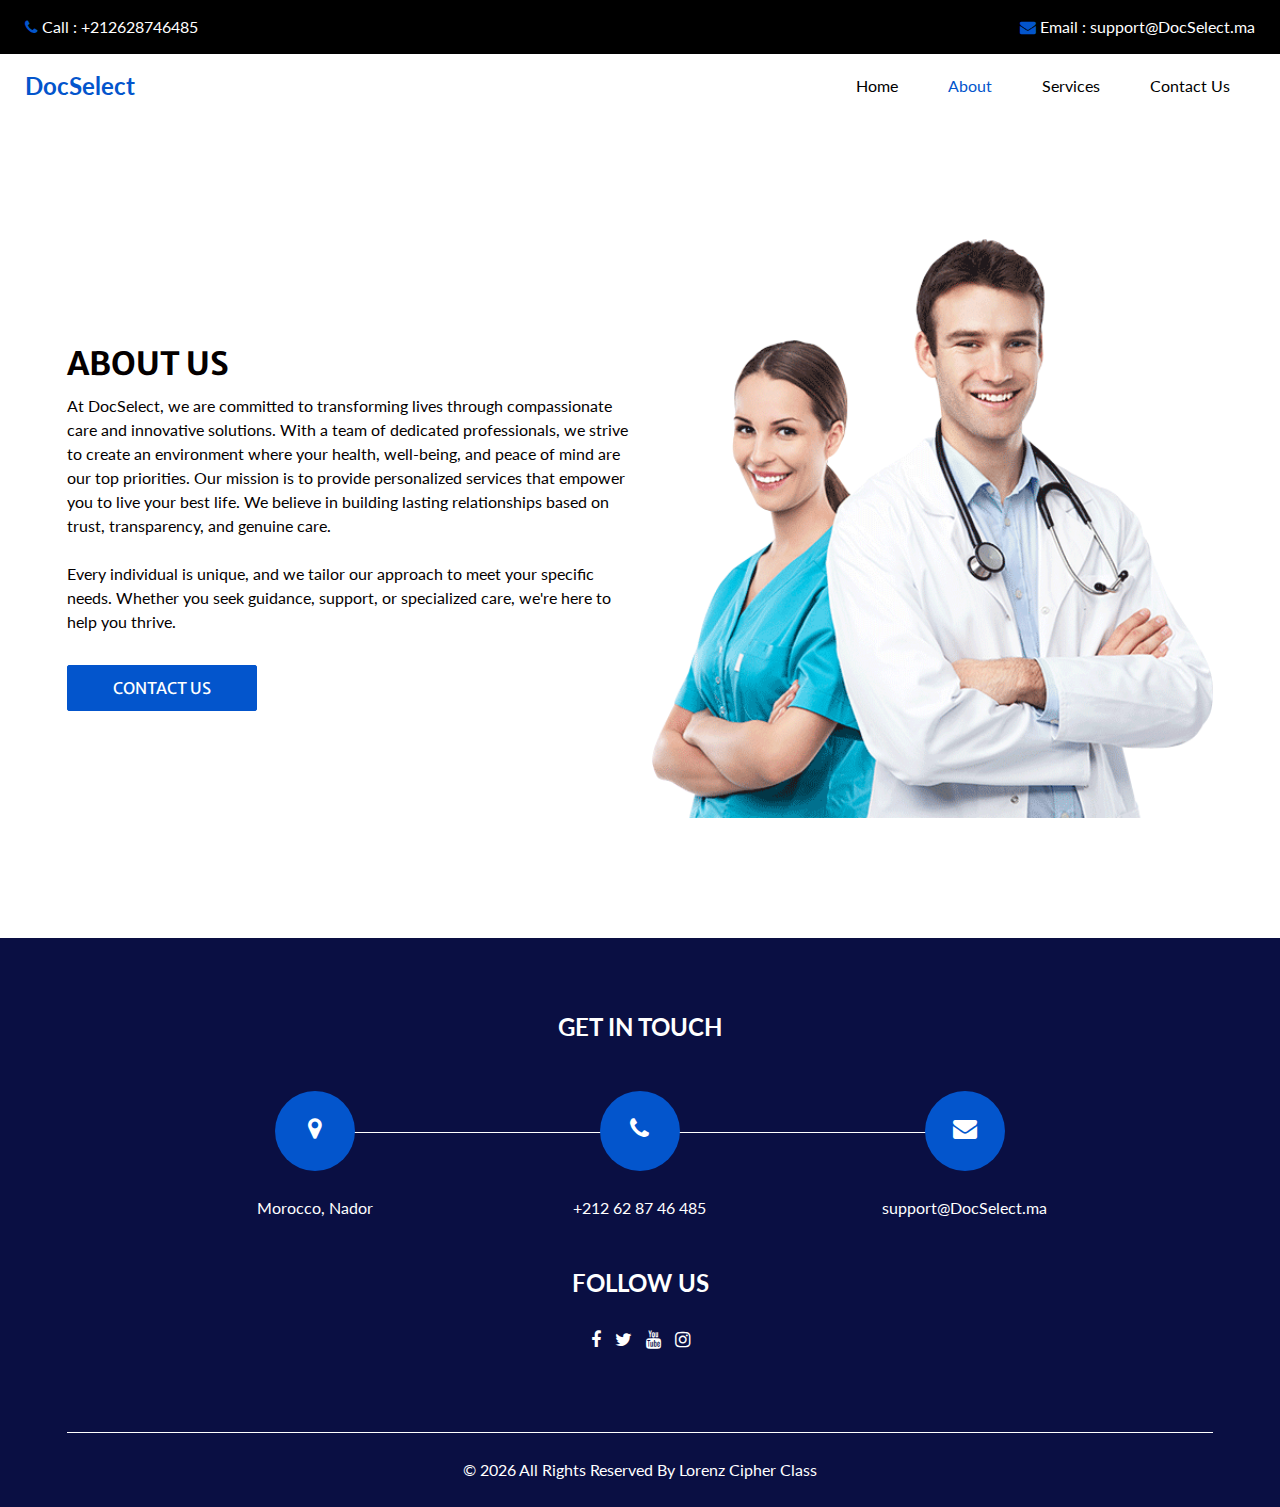
<file: about.html>
<!DOCTYPE html>
<html lang="en">
<head>
    <meta charset="UTF-8">
    <meta name="viewport" content="width=device-width, initial-scale=1.0">
    <title>About Us</title>
  <!-- slider stylesheet -->
  <link rel="stylesheet" type="text/css" href="https://cdnjs.cloudflare.com/ajax/libs/OwlCarousel2/2.3.4/assets/owl.carousel.min.css" >
  <!-- bootstrap cdn css -->
  <link href="https://cdn.jsdelivr.net/npm/bootstrap@5.3.3/dist/css/bootstrap.min.css" rel="stylesheet" integrity="sha384-QWTKZyjpPEjISv5WaRU9OFeRpok6YctnYmDr5pNlyT2bRjXh0JMhjY6hW+ALEwIH" crossorigin="anonymous">
  <!-- font awesome style -->
  <link rel="stylesheet" type="text/css" href="https://cdnjs.cloudflare.com/ajax/libs/font-awesome/4.7.0/css/font-awesome.css" >

  <!-- Custom styles for this template -->
  <link href="css/style.css" rel="stylesheet" >
  <!-- responsive style -->
  <link href="css/responsive.css" rel="stylesheet" >
</head>
<body>
   <!-- header section strats -->
   <header class="header_section">
    <div class="header_top">
      <div class="container-fluid">
        <div class="contact_nav">
          <a href="">
            <i class="fa fa-phone" aria-hidden="true"></i>
            <span>
              Call : +212628746485
            </span>
          </a>
          <a href="">
            <i class="fa fa-envelope" aria-hidden="true"></i>
            <span>
              Email : support@DocSelect.ma
            </span>
          </a>
        </div>
      </div>
    </div>
    <div class="header_bottom">
      <div class="container-fluid">
        <nav class="navbar navbar-expand-lg custom_nav-container ">
          <a class="navbar-brand" href="index.html">
            <span>
              DocSelect
            </span>
          </a>

          <button class="navbar-toggler" type="button" data-toggle="collapse" data-target="#navbarSupportedContent" aria-controls="navbarSupportedContent" aria-expanded="false" aria-label="Toggle navigation">
            <span class=""> </span>
          </button>

          <div class="collapse navbar-collapse" id="navbarSupportedContent">
            <ul class="navbar-nav ">
              <li class="nav-item">
                <a class="nav-link" href="index.html">Home <span class="sr-only">(current)</span></a>
              </li>
              <li class="nav-item active">
                <a class="nav-link" href="about.html"> About</a>
              </li>
              <li class="nav-item">
                <a class="nav-link" href="services.html">Services</a>
              </li>
              <li class="nav-item">
                <a class="nav-link" href="contact.html">Contact Us</a>
              </li>
            </ul>
          </div>
        </nav>
      </div>
    </div>
  </header>
  <!-- end header section -->
  <!-- about section -->
  <section class="about_section layout_padding">
    <div class="container">
      <div class="row" style="justify-content: space-between;">
        <div class="col-lg-6 col-md-6">
          <div class="detail-box">
            <h2>
              About us
            </h2>
            <p>
              At DocSelect, we are committed to transforming lives through compassionate care and innovative solutions. With a team of dedicated professionals, we strive to create an environment where your health, well-being, and peace of mind are our top priorities. Our mission is to provide personalized services that empower you to live your best life. We believe in building lasting relationships based on trust, transparency, and genuine care. <br><br>
              Every individual is unique, and we tailor our approach to meet your specific needs. Whether you seek guidance, support, or specialized care, we're here to help you thrive.
            </p>
            <a href="contact.html">
              Contact Us
            </a>
          </div>
        </div>
        <div class="col-lg-6 col-md-6">
          <div class="img-box">
            <img src="images/about.png" alt="">
          </div>
        </div>
      </div>
    </div>
  </section>
  <!-- end about section -->
  
  <!-- info section -->
  <section class="info_section ">
    <div class="container">
      <h4>
        Get In Touch
      </h4>
      <div class="row">
        <div class="col-lg-10 mx-auto">
          <div class="info_items">
            <div class="row">
              <div class="col-md-4">
                <a href="">
                  <div class="item ">
                    <div class="img-box ">
                      <i class="fa fa-map-marker" aria-hidden="true"></i>
                    </div>
                    <p>
                      Morocco, Nador
                    </p>
                  </div>
                </a>
              </div>
              <div class="col-md-4">
                <a href="">
                  <div class="item ">
                    <div class="img-box ">
                      <i class="fa fa-phone" aria-hidden="true"></i>
                    </div>
                    <p>
                      +212 62 87 46 485
                    </p>
                  </div>
                </a>
              </div>
              <div class="col-md-4">
                <a href="">
                  <div class="item ">
                    <div class="img-box">
                      <i class="fa fa-envelope" aria-hidden="true"></i>
                    </div>
                    <p>
                      support@DocSelect.ma
                    </p>
                  </div>
                </a>
              </div>
            </div>
          </div>
        </div>
      </div>
    </div>
    <div class="social-box">
      <h4>
        Follow Us
      </h4>
      <div class="box">
        <a href="">
          <i class="fa fa-facebook" aria-hidden="true"></i>
        </a>
        <a href="">
          <i class="fa fa-twitter" aria-hidden="true"></i>
        </a>
        <a href="">
          <i class="fa fa-youtube" aria-hidden="true"></i>
        </a>
        <a href="">
          <i class="fa fa-instagram" aria-hidden="true"></i>
        </a>
      </div>
    </div>
  </section>
  <!-- end info_section -->
     <!-- footer section -->
  <footer class="footer_section">
    <div class="container">
      <p>
        &copy; <span id="displayDateYear"></span> All Rights Reserved By <a href="#">Lorenz Cipher Class</a>
      </p>
    </div>
  </footer>
  <!-- footer section -->
  <script src="https://cdnjs.cloudflare.com/ajax/libs/jquery/3.7.1/jquery.min.js"></script>
  <script src="https://cdn.jsdelivr.net/npm/bootstrap@5.3.3/dist/js/bootstrap.bundle.min.js" integrity="sha384-YvpcrYf0tY3lHB60NNkmXc5s9fDVZLESaAA55NDzOxhy9GkcIdslK1eN7N6jIeHz" crossorigin="anonymous"></script>
  <script src="https://cdnjs.cloudflare.com/ajax/libs/OwlCarousel2/2.3.4/owl.carousel.min.js">
  </script>
  <script src="js/custom.js"></script>
</body>
</html>
</file>
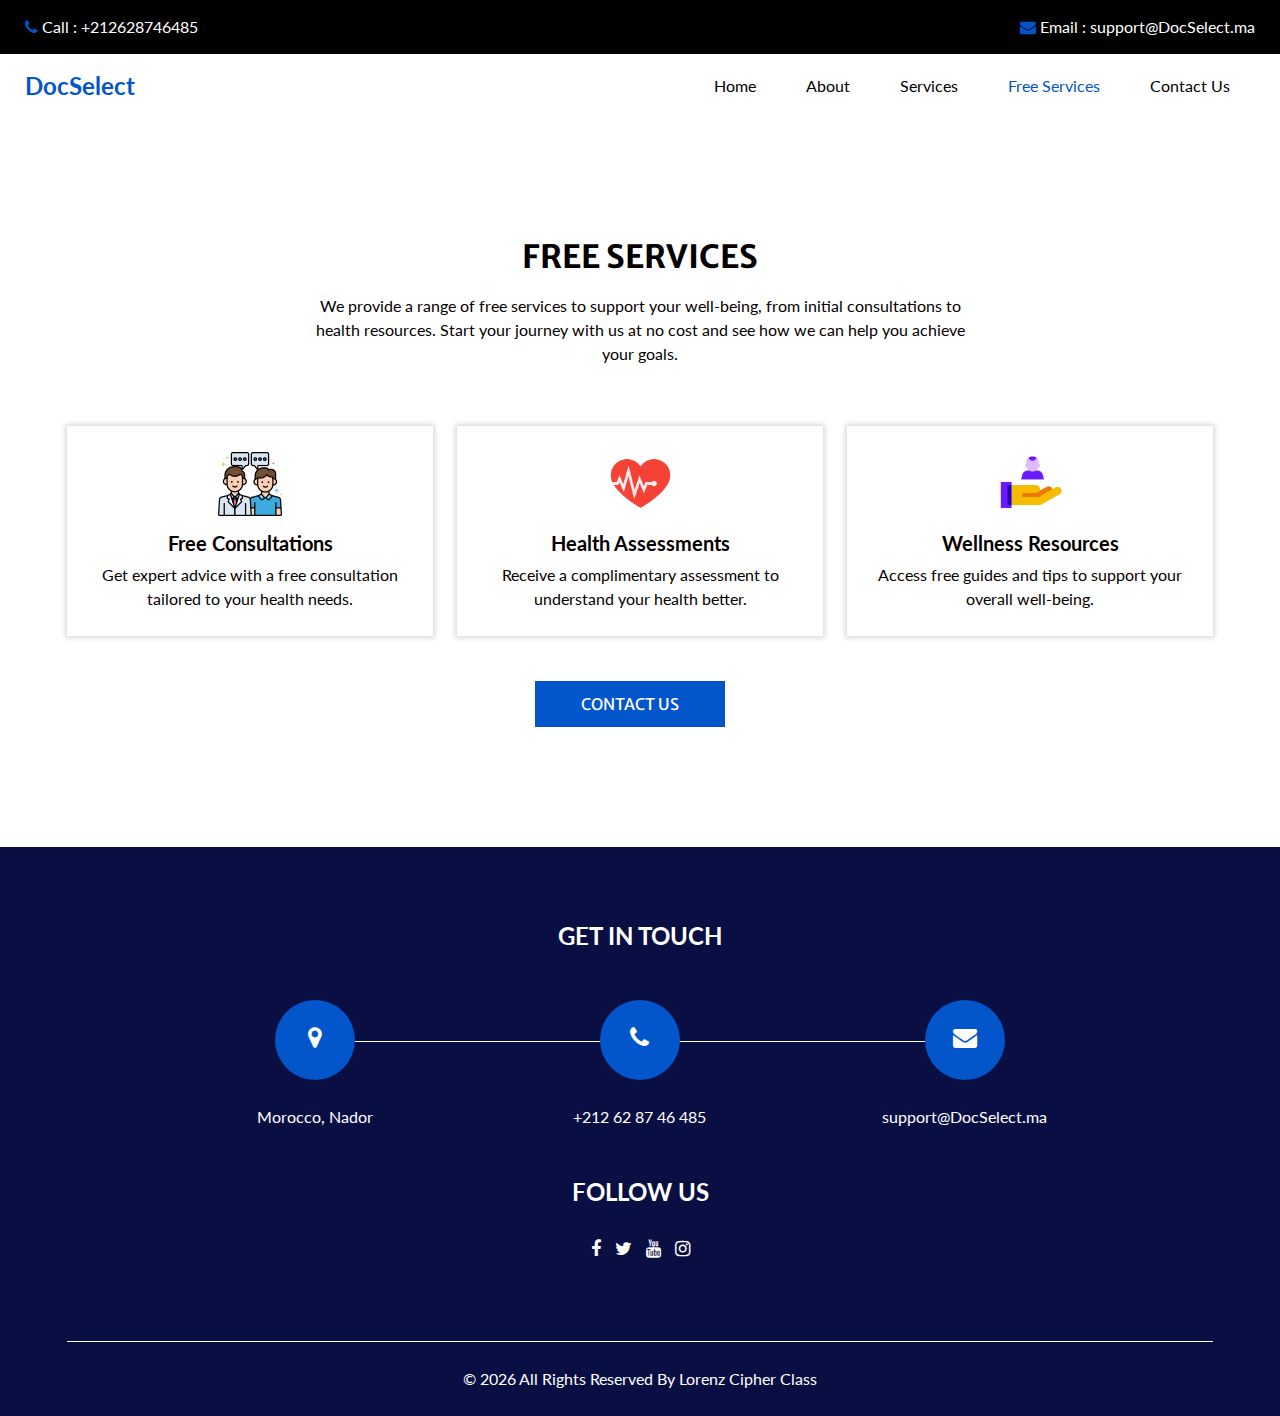
<file: freeServices.html>
<!DOCTYPE html>
<html lang="en">
<head>
    <meta charset="UTF-8">
    <meta name="viewport" content="width=device-width, initial-scale=1.0">
    <title>Free Services</title>

  <!-- slider stylesheet -->
  <link rel="stylesheet" type="text/css" href="https://cdnjs.cloudflare.com/ajax/libs/OwlCarousel2/2.3.4/assets/owl.carousel.min.css" >
 <!-- bootstrap cdn css -->
 <link href="https://cdn.jsdelivr.net/npm/bootstrap@5.3.3/dist/css/bootstrap.min.css" rel="stylesheet" integrity="sha384-QWTKZyjpPEjISv5WaRU9OFeRpok6YctnYmDr5pNlyT2bRjXh0JMhjY6hW+ALEwIH" crossorigin="anonymous">
  <!-- font awesome style -->
  <link rel="stylesheet" type="text/css" href="https://cdnjs.cloudflare.com/ajax/libs/font-awesome/4.7.0/css/font-awesome.css" >

  <!-- Custom styles for this template -->
  <link href="css/style.css" rel="stylesheet" >
  <!-- responsive style -->
  <link href="css/responsive.css" rel="stylesheet" >

</head>
<body>
   <!-- header section strats -->
   <header class="header_section">
    <div class="header_top">
      <div class="container-fluid">
        <div class="contact_nav">
          <a href="">
            <i class="fa fa-phone" aria-hidden="true"></i>
            <span>
              Call : +212628746485
            </span>
          </a>
          <a href="">
            <i class="fa fa-envelope" aria-hidden="true"></i>
            <span>
              Email : support@DocSelect.ma
            </span>
          </a>
        </div>
      </div>
    </div>
    <div class="header_bottom">
      <div class="container-fluid">
        <nav class="navbar navbar-expand-lg custom_nav-container ">
          <a class="navbar-brand" href="index.html">
            <span>
              DocSelect
            </span>
          </a>

          <button class="navbar-toggler" type="button" data-toggle="collapse" data-target="#navbarSupportedContent" aria-controls="navbarSupportedContent" aria-expanded="false" aria-label="Toggle navigation">
            <span class=""> </span>
          </button>

          <div class="collapse navbar-collapse" id="navbarSupportedContent">
            <ul class="navbar-nav ">
              <li class="nav-item">
                <a class="nav-link" href="index.html">Home <span class="sr-only">(current)</span></a>
              </li>
              <li class="nav-item">
                <a class="nav-link" href="about.html"> About</a>
              </li>
              <li class="nav-item">
                <a class="nav-link" href="services.html">Services</a>
              </li>
              <li class="nav-item active">
                <a class="nav-link" href="freeServices.html">Free Services</a>
              </li>
              <li class="nav-item">
                <a class="nav-link" href="contact.html">Contact Us</a>
              </li>
            </ul>
          </div>
        </nav>
      </div>
    </div>
  </header>
  <!-- end header section -->
  <!-- service section -->
  <section class="service_section layout_padding">
    <div class="container ">
      <div class="heading_container heading_center">
        <h2> Free Services</h2>
        <p style="max-width: 650px;padding-top: 10px;">We provide a range of free services to support your well-being, from initial consultations to health resources. Start your journey with us at no cost and see how we can help you achieve your goals.</p>
      </div>
      <div class="row">
        <div class="col-sm-6 col-md-4 mx-auto">
          <div class="box ">
            <div class="img-box">
              <img src="images/icons8-consultation-64.png" alt="" />
            </div>
            <div class="detail-box">
              <h5>
                Free Consultations
              </h5>
              <p>
                Get expert advice with a free consultation tailored to your health needs.
              </p>
            </div>
          </div>
        </div>
        <div class="col-sm-6 col-md-4 mx-auto">
          <div class="box ">
            <div class="img-box">
              <img src="images/icons8-health-96.png" alt="" />
            </div>
            <div class="detail-box">
              <h5>
                Health Assessments
              </h5>
              <p>
                Receive a complimentary assessment to understand your health better.
              </p>
            </div>
          </div>
        </div>
        <div class="col-sm-6 col-md-4 mx-auto">
          <div class="box ">
            <div class="img-box">
              <img src="images/icons8-human-resources-96.png" alt="" />
            </div>
            <div class="detail-box">
              <h5>
                Wellness Resources
              </h5>
              <p>
                Access free guides and tips to support your overall well-being.
              </p>
            </div>
          </div>
        </div>
      </div>
      <div class="btn-box">
        <a href="contact.html">
         Contact Us
        </a>
      </div>
    </div>
  </section>
  <!-- end service section -->

  <!-- info section -->
  <section class="info_section ">
    <div class="container">
      <h4>
        Get In Touch
      </h4>
      <div class="row">
        <div class="col-lg-10 mx-auto">
          <div class="info_items">
            <div class="row">
              <div class="col-md-4">
                <a href="https://www.google.com/maps/place/Nador/data=!4m2!3m1!1s0xd77a7f62be6e41b:0x6f1a80a88febeae?sa=X&ved=1t:242&ictx=111">
                  <div class="item ">
                    <div class="img-box ">
                      <i class="fa fa-map-marker" aria-hidden="true"></i>
                    </div>
                    <p>
                      Morocco, Nador
                    </p>
                  </div>
                </a>
              </div>
              <div class="col-md-4">
                <a href="tel:+212628746485">
                  <div class="item ">
                    <div class="img-box ">
                      <i class="fa fa-phone" aria-hidden="true"></i>
                    </div>
                    <p>
                      +212 62 87 46 485
                    </p>
                  </div>
                </a>
              </div>
              <div class="col-md-4">
                <a href="mailto:support@docselect.ma">
                  <div class="item ">
                    <div class="img-box">
                      <i class="fa fa-envelope" aria-hidden="true"></i>
                    </div>
                    <p>
                      support@DocSelect.ma
                    </p>
                  </div>
                </a>
              </div>
            </div>
          </div>
        </div>
      </div>
    </div>
    <div class="social-box">
      <h4>
        Follow Us
      </h4>
      <div class="box">
        <a href="">
          <i class="fa fa-facebook" aria-hidden="true"></i>
        </a>
        <a href="">
          <i class="fa fa-twitter" aria-hidden="true"></i>
        </a>
        <a href="">
          <i class="fa fa-youtube" aria-hidden="true"></i>
        </a>
        <a href="">
          <i class="fa fa-instagram" aria-hidden="true"></i>
        </a>
      </div>
    </div>
  </section>
  <!-- end info_section -->
     <!-- footer section -->
  <footer class="footer_section">
    <div class="container">
      <p>
        &copy; <span id="displayDateYear"></span> All Rights Reserved By <a href="#">Lorenz Cipher Class</a>
      </p>
    </div>
  </footer>
  <!-- footer section -->
  <script src="https://cdnjs.cloudflare.com/ajax/libs/jquery/3.7.1/jquery.min.js"></script>
  <script src="js/bootstrap.js"></script>
  <script src="https://cdnjs.cloudflare.com/ajax/libs/OwlCarousel2/2.3.4/owl.carousel.min.js">
  </script>
  <script src="js/custom.js"></script>
</body>
</html>
</file>
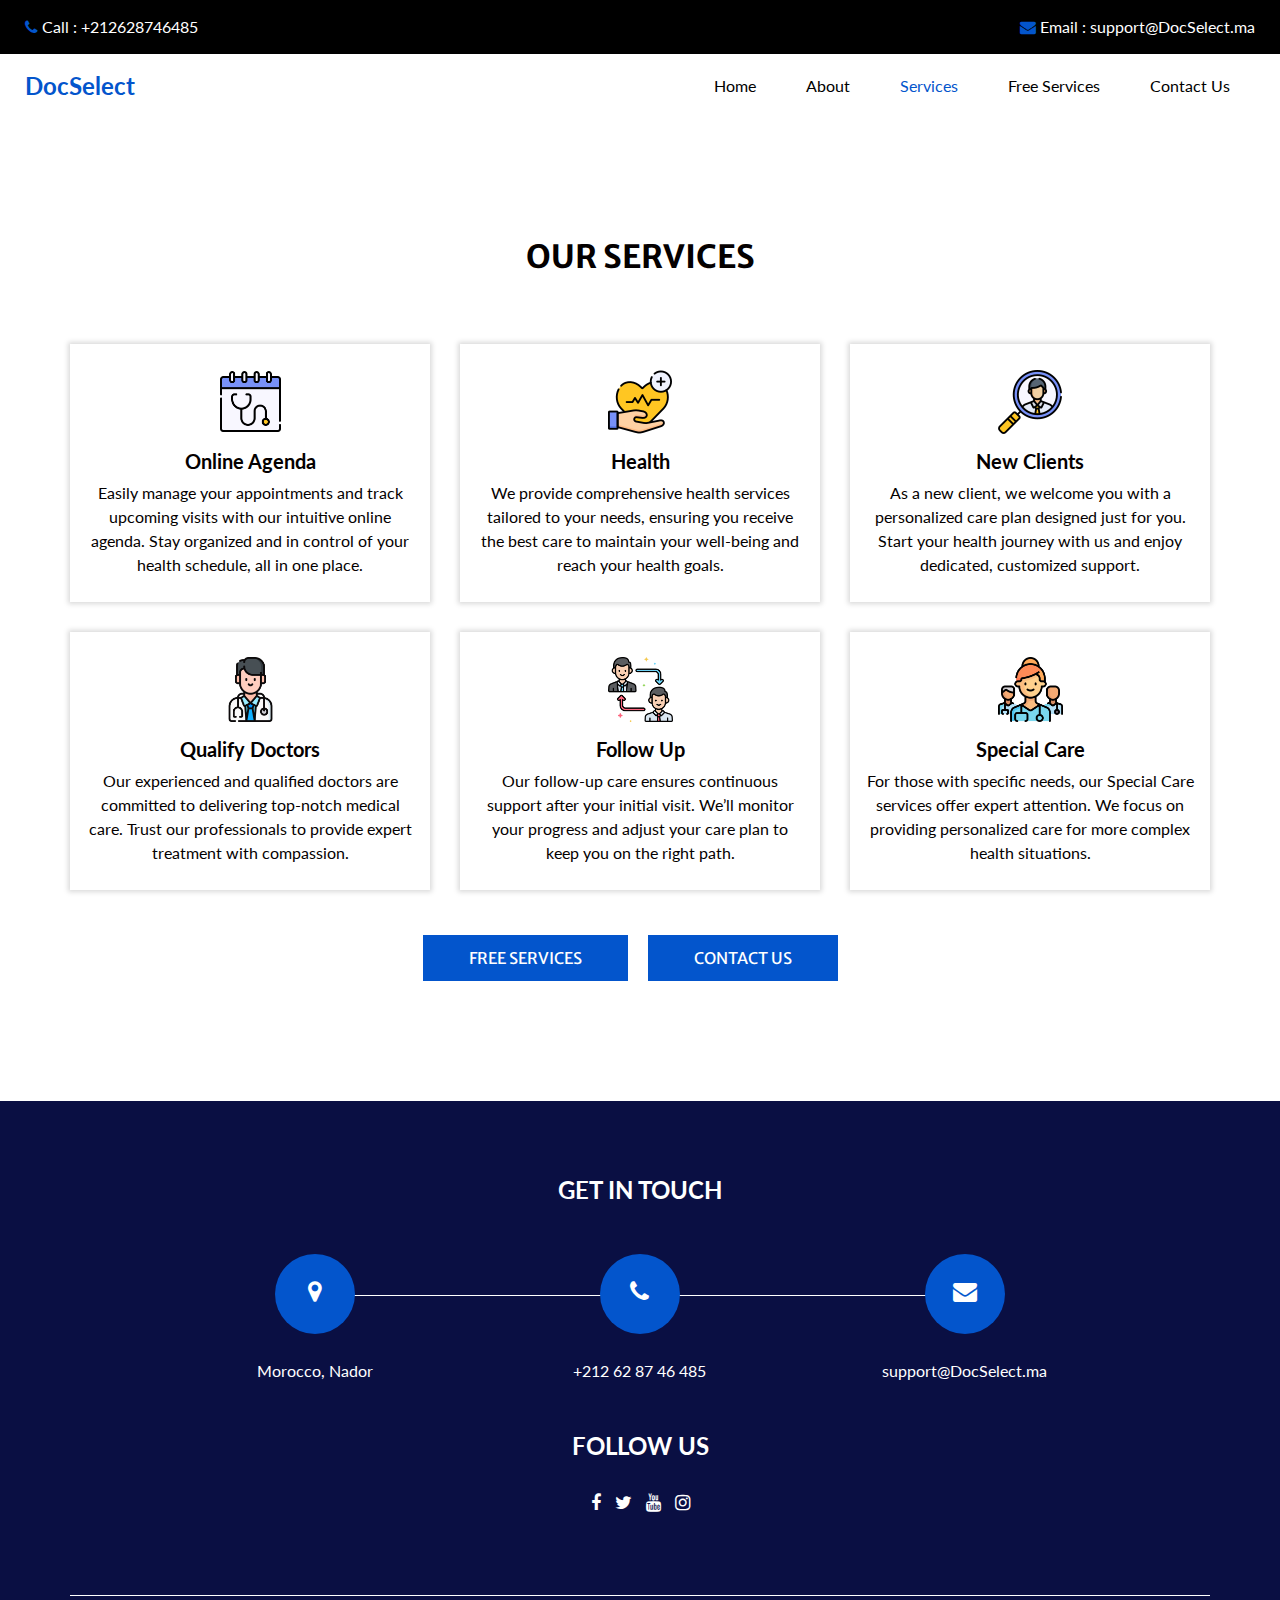
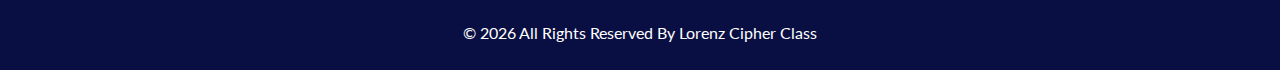
<file: services.html>
<!DOCTYPE html>
<html lang="en">
<head>
    <meta charset="UTF-8">
    <meta name="viewport" content="width=device-width, initial-scale=1.0">
    <title>Services</title>

  <!-- slider stylesheet -->
  <link rel="stylesheet" type="text/css" href="https://cdnjs.cloudflare.com/ajax/libs/OwlCarousel2/2.3.4/assets/owl.carousel.min.css" >
  <!-- bootstrap core css -->
  <link rel="stylesheet" type="text/css" href="css/bootstrap.css" />
  <!-- font awesome style -->
  <link rel="stylesheet" type="text/css" href="https://cdnjs.cloudflare.com/ajax/libs/font-awesome/4.7.0/css/font-awesome.css" >

  <!-- Custom styles for this template -->
  <link href="css/style.css" rel="stylesheet" >
  <!-- responsive style -->
  <link href="css/responsive.css" rel="stylesheet" >

</head>
<body>
   <!-- header section strats -->
   <header class="header_section">
    <div class="header_top">
      <div class="container-fluid">
        <div class="contact_nav">
          <a href="">
            <i class="fa fa-phone" aria-hidden="true"></i>
            <span>
              Call : +212628746485
            </span>
          </a>
          <a href="">
            <i class="fa fa-envelope" aria-hidden="true"></i>
            <span>
              Email : support@DocSelect.ma
            </span>
          </a>
        </div>
      </div>
    </div>
    <div class="header_bottom">
      <div class="container-fluid">
        <nav class="navbar navbar-expand-lg custom_nav-container ">
          <a class="navbar-brand" href="index.html">
            <span>
              DocSelect
            </span>
          </a>

          <button class="navbar-toggler" type="button" data-toggle="collapse" data-target="#navbarSupportedContent" aria-controls="navbarSupportedContent" aria-expanded="false" aria-label="Toggle navigation">
            <span class=""> </span>
          </button>

          <div class="collapse navbar-collapse" id="navbarSupportedContent">
            <ul class="navbar-nav ">
              <li class="nav-item">
                <a class="nav-link" href="index.html">Home <span class="sr-only">(current)</span></a>
              </li>
              <li class="nav-item">
                <a class="nav-link" href="about.html"> About</a>
              </li>
              <li class="nav-item active">
                <a class="nav-link" href="services.html">Services</a>
              </li>
              <li class="nav-item ">
                <a class="nav-link" href="freeServices.html">Free Services</a>
              </li>
              <li class="nav-item">
                <a class="nav-link" href="contact.html">Contact Us</a>
              </li>
            </ul>
          </div>
        </nav>
      </div>
    </div>
  </header>
  <!-- end header section -->
  <!-- service section -->
  <section class="service_section layout_padding">
    <div class="container ">
      <div class="heading_container heading_center">
        <h2> Our Services </h2>
      </div>
      <div class="row">
        <div class="col-sm-6 col-md-4 mx-auto">
          <div class="box ">
            <div class="img-box">
              <img src="images/agenda-en-ligne.png" alt="" />
            </div>
            <div class="detail-box">
              <h5>
                Online Agenda
              </h5>
              <p>
                Easily manage your appointments and track upcoming visits with our intuitive online agenda. Stay organized and in control of your health schedule, all in one place.
              </p>
            </div>
          </div>
        </div>
        <div class="col-sm-6 col-md-4 mx-auto">
          <div class="box ">
            <div class="img-box">
              <img src="images/specialiste-de-sante.png" alt="" />
            </div>
            <div class="detail-box">
              <h5>
                Health
              </h5>
              <p>
                We provide comprehensive health services tailored to your needs, ensuring you receive the best care to maintain your well-being and reach your health goals.
              </p>
            </div>
          </div>
        </div>
        <div class="col-sm-6 col-md-4 mx-auto">
          <div class="box ">
            <div class="img-box">
              <img src="images/trouver-des-patients.png" alt="" />
            </div>
            <div class="detail-box">
              <h5>
              New Clients
              </h5>
              <p>
                As a new client, we welcome you with a personalized care plan designed just for you. Start your health journey with us and enjoy dedicated, customized support.
              </p>
            </div>
          </div>
        </div>
        <div class="col-sm-6 col-md-4 mx-auto">
          <div class="box ">
            <div class="img-box">
              <img src="images/doctor.png" alt="" />
            </div>
            <div class="detail-box">
              <h5>
                Qualify Doctors
              </h5>
              <p>
                Our experienced and qualified doctors are committed to delivering top-notch medical care. Trust our professionals to provide expert treatment with compassion.
              </p>
            </div>
          </div>
        </div>
        <div class="col-sm-6 col-md-4 mx-auto">
          <div class="box ">
            <div class="img-box">
              <img src="images/follow-up.png" alt="" />
            </div>
            <div class="detail-box">
              <h5>
                Follow Up
              </h5>
              <p>
                Our follow-up care ensures continuous support after your initial visit. We’ll monitor your progress and adjust your care plan to keep you on the right path.
              </p>
            </div>
          </div>
        </div>
        <div class="col-sm-6 col-md-4 mx-auto">
          <div class="box ">
            <div class="img-box">
              <img src="images/medical-team.png" alt="" />
            </div>
            <div class="detail-box">
              <h5>
              Special Care  
              </h5>
              <p>
                For those with specific needs, our Special Care services offer expert attention. We focus on providing personalized care for more complex health situations.
              </p>
            </div>
          </div>
        </div>
      </div>
      <div class="services-box">
        <div class="btn-box">
          <a href="freeServices.html">
           Free Services
          </a>
        </div>
        <div class="btn-box">
          <a href="contact.html">
           Contact Us
          </a>
        </div>
      </div>
    </div>
  </section>
  <!-- end service section -->

  <!-- info section -->
  <section class="info_section ">
    <div class="container">
      <h4>
        Get In Touch
      </h4>
      <div class="row">
        <div class="col-lg-10 mx-auto">
          <div class="info_items">
            <div class="row">
              <div class="col-md-4">
                <a href="https://www.google.com/maps/place/Nador/data=!4m2!3m1!1s0xd77a7f62be6e41b:0x6f1a80a88febeae?sa=X&ved=1t:242&ictx=111">
                  <div class="item ">
                    <div class="img-box ">
                      <i class="fa fa-map-marker" aria-hidden="true"></i>
                    </div>
                    <p>
                      Morocco, Nador
                    </p>
                  </div>
                </a>
              </div>
              <div class="col-md-4">
                <a href="tel:+212628746485">
                  <div class="item ">
                    <div class="img-box ">
                      <i class="fa fa-phone" aria-hidden="true"></i>
                    </div>
                    <p>
                      +212 62 87 46 485
                    </p>
                  </div>
                </a>
              </div>
              <div class="col-md-4">
                <a href="mailto:support@docselect.ma">
                  <div class="item ">
                    <div class="img-box">
                      <i class="fa fa-envelope" aria-hidden="true"></i>
                    </div>
                    <p>
                      support@DocSelect.ma
                    </p>
                  </div>
                </a>
              </div>
            </div>
          </div>
        </div>
      </div>
    </div>
    <div class="social-box">
      <h4>
        Follow Us
      </h4>
      <div class="box">
        <a href="">
          <i class="fa fa-facebook" aria-hidden="true"></i>
        </a>
        <a href="">
          <i class="fa fa-twitter" aria-hidden="true"></i>
        </a>
        <a href="">
          <i class="fa fa-youtube" aria-hidden="true"></i>
        </a>
        <a href="">
          <i class="fa fa-instagram" aria-hidden="true"></i>
        </a>
      </div>
    </div>
  </section>
  <!-- end info_section -->
     <!-- footer section -->
  <footer class="footer_section">
    <div class="container">
      <p>
        &copy; <span id="displayDateYear"></span> All Rights Reserved By <a href="#">Lorenz Cipher Class</a>
      </p>
    </div>
  </footer>
  <!-- footer section -->
  <script src="https://cdnjs.cloudflare.com/ajax/libs/jquery/3.7.1/jquery.min.js"></script>
  <script src="js/bootstrap.js"></script>
  <script src="https://cdnjs.cloudflare.com/ajax/libs/OwlCarousel2/2.3.4/owl.carousel.min.js">
  </script>
  <script src="js/custom.js"></script>
</body>
</html>
</file>
<file: css/style.css>
@import url("https://fonts.googleapis.com/css2?family=Lato:wght@400;700&family=Merriweather+Sans:wght@400;700&display=swap");

body {
  font-family: 'Lato', sans-serif;
  color: #040000;
}

.layout_padding {
  padding-top: 120px;
  padding-bottom: 120px;
}

.layout_padding2 {
  padding: 45px 0;
}

.layout_padding2-top {
  padding-top: 45px;
}

.layout_padding2-bottom {
  padding-bottom: 45px;
}

.layout_padding-top {
  padding-top: 120px;
}

.layout_padding-bottom {
  padding-bottom: 120px;
}

.heading_container {
  display: -webkit-box;
  display: -ms-flexbox;
  display: flex;
  -webkit-box-orient: vertical;
  -webkit-box-direction: normal;
  -ms-flex-direction: column;
  flex-direction: column;
  -webkit-box-align: start;
  -ms-flex-align: start;
  align-items: flex-start;
}

.heading_container h2 {
  font-weight: bold;
  display: -webkit-box;
  display: -ms-flexbox;
  display: flex;
  -webkit-box-align: center;
  -ms-flex-align: center;
  align-items: center;
  text-transform: uppercase;
  font-family: 'Merriweather Sans', sans-serif;
}

.heading_container p {
  margin-bottom: 0;
}

.heading_container.heading_center {
  -webkit-box-align: center;
  -ms-flex-align: center;
  align-items: center;
  text-align: center;
}

h1,
h2 {
  font-family: 'Merriweather Sans', sans-serif;
}

a,
a:hover,
a:focus {
  text-decoration: none;
}

/*header section*/
.hero_area {
  position: relative;
  background-color: #d1e3ff;
}

.header_section .container-fluid {
  padding-right: 25px;
  padding-left: 25px;
}

.header_section .header_top {
  padding: 15px 0;
  background-color: #000000;
}

.header_section .header_top .contact_nav {
  display: -webkit-box;
  display: -ms-flexbox;
  display: flex;
  -webkit-box-pack: justify;
  -ms-flex-pack: justify;
  justify-content: space-between;
}

.header_section .header_top .contact_nav a {
  color: #ffffff;
}

.header_section .header_top .contact_nav a i {
  color: #0355cc;
}

.header_section .header_bottom {
  padding: 10px 0;
}

.navbar-brand {
  padding: 0;
  margin: 0;
  color: #000000;
  font-weight: bold;
  font-size: 24px;
  font-weight: bold;
}

.navbar-brand span {
  color: #0355cc;
  /* text-transform: uppercase; */
}

.custom_nav-container {
  padding: 0;
}

.custom_nav-container .navbar-nav {
  margin-left: auto;
}

.custom_nav-container .navbar-nav .nav-item .nav-link {
  padding: 10px 25px;
  color: #000000;
  text-align: center;
}

.custom_nav-container .navbar-nav .nav-item:hover .nav-link,
.custom_nav-container .navbar-nav .nav-item.active .nav-link {
  color: #0355cc;
}

.custom_nav-container .form-inline .nav_search-btn {
  width: 35px;
  height: 35px;
  padding: 0;
  border: none;
  color: #000000;
}

.custom_nav-container .form-inline .nav_search-btn:hover {
  color: #0355cc;
}

.custom_nav-container .navbar-toggler {
  outline: none;
}

.custom_nav-container .navbar-toggler {
  padding: 0;
  width: 37px;
  height: 42px;
  -webkit-transition: all .3s;
  transition: all .3s;
}

.custom_nav-container .navbar-toggler span {
  display: block;
  width: 35px;
  height: 4px;
  background-color: #000000;
  margin: 7px 0;
  -webkit-transition: all 0.3s;
  transition: all 0.3s;
  position: relative;
  border-radius: 5px;
  -webkit-transition: all .3s;
  transition: all .3s;
}

.custom_nav-container .navbar-toggler span::before,
.custom_nav-container .navbar-toggler span::after {
  content: "";
  position: absolute;
  left: 0;
  height: 100%;
  width: 100%;
  background-color: #000000;
  top: -10px;
  border-radius: 5px;
  -webkit-transition: all .3s;
  transition: all .3s;
}

.custom_nav-container .navbar-toggler span::after {
  top: 10px;
}

.custom_nav-container .navbar-toggler[aria-expanded="true"] {
  -webkit-transform: rotate(360deg);
  transform: rotate(360deg);
}

.custom_nav-container .navbar-toggler[aria-expanded="true"] span {
  -webkit-transform: rotate(45deg);
  transform: rotate(45deg);
}

.custom_nav-container .navbar-toggler[aria-expanded="true"] span::before,
.custom_nav-container .navbar-toggler[aria-expanded="true"] span::after {
  -webkit-transform: rotate(90deg);
  transform: rotate(90deg);
  top: 0;
}

.custom_nav-container .navbar-toggler[aria-expanded="true"] .s-1 {
  -webkit-transform: rotate(45deg);
  transform: rotate(45deg);
  margin: 0;
  margin-bottom: -4px;
}

.custom_nav-container .navbar-toggler[aria-expanded="true"] .s-2 {
  display: none;
}

.custom_nav-container .navbar-toggler[aria-expanded="true"] .s-3 {
  -webkit-transform: rotate(-45deg);
  transform: rotate(-45deg);
  margin: 0;
  margin-top: -4px;
}

.custom_nav-container .navbar-toggler[aria-expanded="false"] .s-1,
.custom_nav-container .navbar-toggler[aria-expanded="false"] .s-2,
.custom_nav-container .navbar-toggler[aria-expanded="false"] .s-3 {
  -webkit-transform: none;
  transform: none;
}

.quote_btn-container {
  display: -webkit-box;
  display: -ms-flexbox;
  display: flex;
  -webkit-box-align: center;
  -ms-flex-align: center;
  align-items: center;
}

.quote_btn-container a {
  color: #ffffff;
  margin-right: 25px;
  text-transform: uppercase;
}

.quote_btn-container a span {
  margin-left: 5px;
}

.quote_btn-container a:hover {
  color: #0355cc;
}

/*end header section*/
/* slider section */
.slider_section {
  -webkit-box-flex: 1;
  -ms-flex: 1;
  flex: 1;
  display: -webkit-box;
  display: -ms-flexbox;
  display: flex;
  -webkit-box-align: center;
  -ms-flex-align: center;
  align-items: center;
  background-size: cover;
  background-position: bottom;
}

.slider_section .row {
  -webkit-box-align: center;
  -ms-flex-align: center;
  align-items: center;
}

.slider_section #customCarousel1 {
  width: 100%;
  position: unset;
}

.slider_section .detail-box {
  padding-bottom: 90px;
}

.slider_section .detail-box h1 {
  font-weight: bold;
  margin-bottom: 25px;
  color: #0355cc;
}

.slider_section .detail-box p {
  color: #444;
  font-size: 15px;
}

.slider_section .detail-box a {
  display: inline-block;
  font-family: 'Merriweather Sans', sans-serif;
  text-transform: uppercase;
  padding: 10px 45px;
  background-color: #0355cc;
  border: 1px solid #0355cc;
  border-radius: 5px;
  color: #ffffff;
  margin-top: 15px;
}

.slider_section .detail-box a:hover {
  background-color: transparent;
  color: #0355cc;
}
.slider_section .img-box {
  padding-bottom: 115px;
}
.slider_section .img-box img {
  width: 100%;
}

  .feature_section {
    -webkit-transform: translateY(-50%);
    transform: translateY(-50%);
  }

.feature_section .feature_container {
  display: -webkit-box;
  display: -ms-flexbox;
  display: flex;
}

.feature_section .feature_container .box {
  -webkit-box-flex: 1;
  -ms-flex: 1;
  flex: 1;
  display: -webkit-box;
  display: -ms-flexbox;
  display: flex;
  -webkit-box-orient: vertical;
  -webkit-box-direction: normal;
  -ms-flex-direction: column;
  flex-direction: column;
  -webkit-box-align: center;
  -ms-flex-align: center;
  align-items: center;
  text-align: center;
  margin: 0 10px;
  padding: 45px 15px;
  background-color: #ffffff;
  color: #555089;
  -webkit-transition: all 0.3s;
  transition: all 0.3s;
  -webkit-box-shadow: 0 0 15px 0 rgba(0, 0, 0, 0.2);
  box-shadow: 0 0 15px 0 rgba(0, 0, 0, 0.2);
}

.feature_section .feature_container .box .img-box {
  width: 90px;
  height: 90px;
}

.feature_section .feature_container .box .img-box svg {
  width: 100%;
  height: auto;
  max-height: 100%;
  fill: #726dae;
  -webkit-transition: all 0.3s;
  transition: all 0.3s;
}

.feature_section .feature_container .box .img-box svg path {
  fill: #726dae;
}

.feature_section .feature_container .box .name {
  margin-top: 20px;
  text-transform: uppercase;
  font-family: 'Merriweather Sans', sans-serif;
  margin-bottom: 0;
}

.feature_section .feature_container .box:hover,
.feature_section .feature_container .box.active {
  background-color: #0355cc;
  color: #ffffff;
}

.feature_section .feature_container .box:hover .img-box svg,
.feature_section .feature_container .box.active .img-box svg {
  fill: #ffffff;
}

.feature_section .feature_container .box:hover .img-box svg path,
.feature_section .feature_container .box.active .img-box svg path {
  fill: #ffffff;
}

.about_section .row {
  -webkit-box-align: center;
  -ms-flex-align: center;
  align-items: center;
}

.about_section .detail-box h2 {
  text-transform: uppercase;
  font-weight: bold;
}

.about_section .detail-box p {
  margin-top: 10px;
}

.about_section .detail-box a {
  margin-top: 15px;
  display: inline-block;
  font-family: 'Merriweather Sans', sans-serif;
  text-transform: uppercase;
  padding: 10px 45px;
  background-color: #0355cc;
  border: 1px solid #0355cc;
  border-radius: 2px;
  color: #ffffff;
}

.about_section .detail-box a:hover {
  background-color: transparent;
  color: #0355cc;
}
.about_section .img-box img {
  width: 100%;
}

.professional_section {
  background-color: #d1e3ff;
}

.professional_section .row {
  -webkit-box-align: center;
  -ms-flex-align: center;
  align-items: center;
}

.professional_section .img-box img {
  width: 100%;
}

.professional_section .detail-box h2 {
  text-transform: uppercase;
  font-weight: bold;
  color: #0355cc;
}

.professional_section .detail-box p {
  margin-top: 20px;
}

.professional_section .detail-box a {
  margin-top: 25px;
  display: inline-block;
  font-family: 'Merriweather Sans', sans-serif;
  text-transform: uppercase;
  padding: 10px 45px;
  background-color: #0355cc;
  border: 1px solid #0355cc;
  border-radius: 2px;
  color: #ffffff;
}

.professional_section .detail-box a:hover {
  background-color: transparent;
  color: #0355cc;
}

.service_section {
  position: relative;
}

.service_section .box {
  margin-top: 30px;
  text-align: center;
  -webkit-box-shadow: 0 0 5px 2px rgba(0, 0, 0, 0.15);
  box-shadow: 0 0 5px 2px rgba(0, 0, 0, 0.15);
  padding: 25px 15px;
  -webkit-transition: all .3s;
  transition: all .3s;
  display: -webkit-box;
  display: -ms-flexbox;
  display: flex;
  -webkit-box-orient: vertical;
  -webkit-box-direction: normal;
  -ms-flex-direction: column;
  flex-direction: column;
  -webkit-box-align: center;
  -ms-flex-align: center;
  align-items: center;
}

.service_section .box .img-box {
  width: 65px;
  height: 65px;
  display: -webkit-box;
  display: -ms-flexbox;
  display: flex;
  -webkit-box-pack: center;
  -ms-flex-pack: center;
  justify-content: center;
  -webkit-box-align: center;
  -ms-flex-align: center;
  align-items: center;
}

.service_section .box .img-box img {
  max-height: 100%;
  max-width: 100%;
  -webkit-transition: all .3s;
  transition: all .3s;
}

.service_section .box .detail-box {
  margin-top: 15px;
}

.service_section .box .detail-box h5 {
  font-weight: bold;
}

.service_section .box .detail-box p {
  margin: 0;
}

.service_section .box:hover {
  background-color: #0355cc;
  color: #ffffff;

}

/* .service_section .box:hover .img-box img {
  -webkit-filter: brightness(0) invert(1);
          filter: brightness(0) invert(1);
} */
.service_section .services-box {
  display: flex;
  justify-content: center;
  flex-wrap: wrap;
}

.service_section .btn-box {
  display: -webkit-box;
  display: -ms-flexbox;
  display: flex;
  -webkit-box-pack: center;
  -ms-flex-pack: center;
  justify-content: center;
  margin-top: 45px;
  margin-right: 20px;

}

.service_section .btn-box a {
  display: inline-block;
  font-family: 'Merriweather Sans', sans-serif;
  text-transform: uppercase;
  padding: 10px 45px;
  background-color: #0355cc;
  border: 1px solid #0355cc;
  border-radius: 0;
  color: #ffffff;
}

.service_section .btn-box a:hover {
  background-color: transparent;
  color: #0355cc;
}

.client_section .heading_container {
  -webkit-box-align: center;
  -ms-flex-align: center;
  align-items: center;
  text-align: center;
}

.client_section .box {
  margin: 15px;
  -webkit-box-shadow: 0 0 10px 0 rgba(0, 0, 0, 0.2);
  box-shadow: 0 0 10px 0 rgba(0, 0, 0, 0.2);
  padding: 25px;
}

.client_section .box .client_id {
  display: -webkit-box;
  display: -ms-flexbox;
  display: flex;
}

.client_section .box .client_id .img-box {
  width: 125px;
  height: 125px;
  min-width: 125px;
  margin-right: 15px;
}

.client_section .box .client_id .img-box img {
  width: 100%;
  height: 100%;
  border-radius: 100%;
}

.client_section .box .client_id .client_detail {
  display: -webkit-box;
  display: -ms-flexbox;
  display: flex;
  -webkit-box-align: center;
  -ms-flex-align: center;
  align-items: center;
  -webkit-box-pack: justify;
  -ms-flex-pack: justify;
  justify-content: space-between;
  -webkit-box-flex: 1;
  -ms-flex: 1;
  flex: 1;
  padding-right: 25px;
}

.client_section .box .client_id .client_detail .client_info h6 {
  margin-bottom: 0;
}

.client_section .box .client_id .client_detail .client_info i {
  color: #fbaf5d;
}

.client_section .box .client_text {
  margin-top: 20px;
}

.client_section .owl-carousel .owl-nav {
  display: -webkit-box;
  display: -ms-flexbox;
  display: flex;
  -webkit-box-pack: center;
  -ms-flex-pack: center;
  justify-content: center;
  margin-top: 20px;
}

.client_section .owl-carousel .owl-nav button {
  width: 50px;
  height: 50px;
  background-color: #0355cc;
  outline: none;
  margin: 0 20px;
  color: #ffffff;
}

.heading_container {
  margin-bottom: 30px;
}

.contact_section input {
  width: 100%;
  border: none;
  height: 50px;
  margin-bottom: 25px;
  padding-left: 25px;
  background-color: #ffffff;
  outline: none;
  color: #0355cc;
  -webkit-box-shadow: 0 0 7px 0 rgba(0, 0, 0, 0.2);
  box-shadow: 0 0 7px 0 rgba(0, 0, 0, 0.2);
}

.contact_section input::-webkit-input-placeholder {
  color: #737272;
}

.contact_section input:-ms-input-placeholder {
  color: #737272;
}

.contact_section input::-ms-input-placeholder {
  color: #737272;
}

.contact_section input::placeholder {
  color: #737272;
}

.contact_section input.message-box {
  height: 135px;
}

.contact_section button {
  border: none;
  display: inline-block;
  font-family: 'Merriweather Sans', sans-serif;
  text-transform: uppercase;
  padding: 10px 55px;
  background-color: #0355cc;
  border: 1px solid #0355cc;
  border-radius: 0;
  color: #ffffff;
  margin-top: 15px;
}

.contact_section button:hover {
  background-color: transparent;
  color: #0355cc;
}

.contact_section .map_container {
  height: 437px;
}

.contact_section .map_container .map {
  height: 100%;
}

.info_section {
  padding: 75px 0;
  background-color: #0a0f43;
  text-align: center;
  color: #fff;
}

.info_section h4 {
  text-transform: uppercase;
  font-weight: bold;
  margin-bottom: 25px;
}

.info_section .social-box {
  display: -webkit-box;
  display: -ms-flexbox;
  display: flex;
  -webkit-box-orient: vertical;
  -webkit-box-direction: normal;
  -ms-flex-direction: column;
  flex-direction: column;
  -webkit-box-align: center;
  -ms-flex-align: center;
  align-items: center;
  margin-top: 25px;
}

.info_section .social-box .box {
  padding: 5px 15px;
}

.info_section a {
  margin: 0 5px;
  color: #fff;
}

.info_section a i {
  font-size: 18px;
}

.info_section a:hover {
  color: #0355cc;
}

.info_items a {
  position: relative;
}

.info_items .item {
  display: -webkit-box;
  display: -ms-flexbox;
  display: flex;
  -webkit-box-orient: vertical;
  -webkit-box-direction: normal;
  -ms-flex-direction: column;
  flex-direction: column;
  -webkit-box-align: center;
  -ms-flex-align: center;
  align-items: center;
  text-align: center;
}

.info_items .item .img-box {
  width: 80px;
  height: 80px;
  border-radius: 100%;
  background-color: #ffffff;
  background-repeat: no-repeat;
  background-position: center;
  text-align: center;
  line-height: 80px;
  background-color: #0355cc;
  color: #ffffff;
}

.info_items .item .img-box i {
  font-size: 24px;
}

.info_items .item p {
  margin-top: 25px;
  color: #fff;
  margin-bottom: 0;
  background-color: #0a0f43;
}

.info_items .item:hover .img-box {
  background-color: #fff;
  color: #0355cc;
}

.info_items {
  position: relative;
}

.info_items::before {
  content: "";
  position: absolute;
  top: 65px;
  width: 75%;
  height: 1px;
  background-color: #fff;
  left: 50%;
  -webkit-transform: translateX(-50%);
  transform: translateX(-50%);
}

/* footer section*/
.footer_section {
  background-color: #0a0f43;
}

.footer_section p {
  margin: 0;
  padding: 25px 0;
  color: #ffffff;
  text-align: center;
  border-top: 0.8px solid #ffffff;
}

.footer_section a {
  color: inherit;
}

/* end footer section*/
/* # sourceMappingURL=style.css.map */
</file>
<file: css/responsive.css>
@media (max-width: 1300px) {}

@media (max-width: 1120px) {}

@media (max-width: 992px) {
    .hero_area {
        height: auto;
    }

    .header_section .main_nav {
        flex: 1;
    }

    #navbarSupportedContent {
        margin-top: 15px;
    }

    .slider_section {
        padding-top: 45px;
    }

    .feature_section .feature_container .box {
        padding: 30px 15px;
    }

    .feature_section .feature_container .box .img-box {
        width: 75px;
    }


    .feature_section {
        transform: none;
        padding: 90px 0;
    }


}

@media (max-width: 767px) {
    .layout_padding {
        padding-top: 90px;
        padding-bottom: 90px;
    }

    .layout_padding-top {
        padding-top: 90px;
    }

    .layout_padding-bottom {
        padding-bottom: 90px;
    }

    .slider_section .detail-box {
        padding-bottom: 45px;
    }

    .feature_section .feature_container {
        flex-direction: column;
    }

    .feature_section .feature_container .box {
        padding: 30px 15px;
    }

    .feature_section .feature_container .box:not(:nth-last-child(1)) {
        margin-bottom: 15px;
    }

    .about_section .detail-box {
        margin-bottom: 45px;
    }


    .professional_section .img-box {
        display: none;
    }

    .contact_section form {
        margin-bottom: 45px;
    }

    .info_section .info_items::before {
        width: 1px;
        height: 90%;
        top: 25px;
    }

}

@media (max-width: 576px) {}

@media (max-width: 480px) {}

@media (max-width: 400px) {}

@media (max-width: 360px) {}

@media (min-width: 1200px) {
    .container {
        max-width: 1170px;
    }

}
</file>
